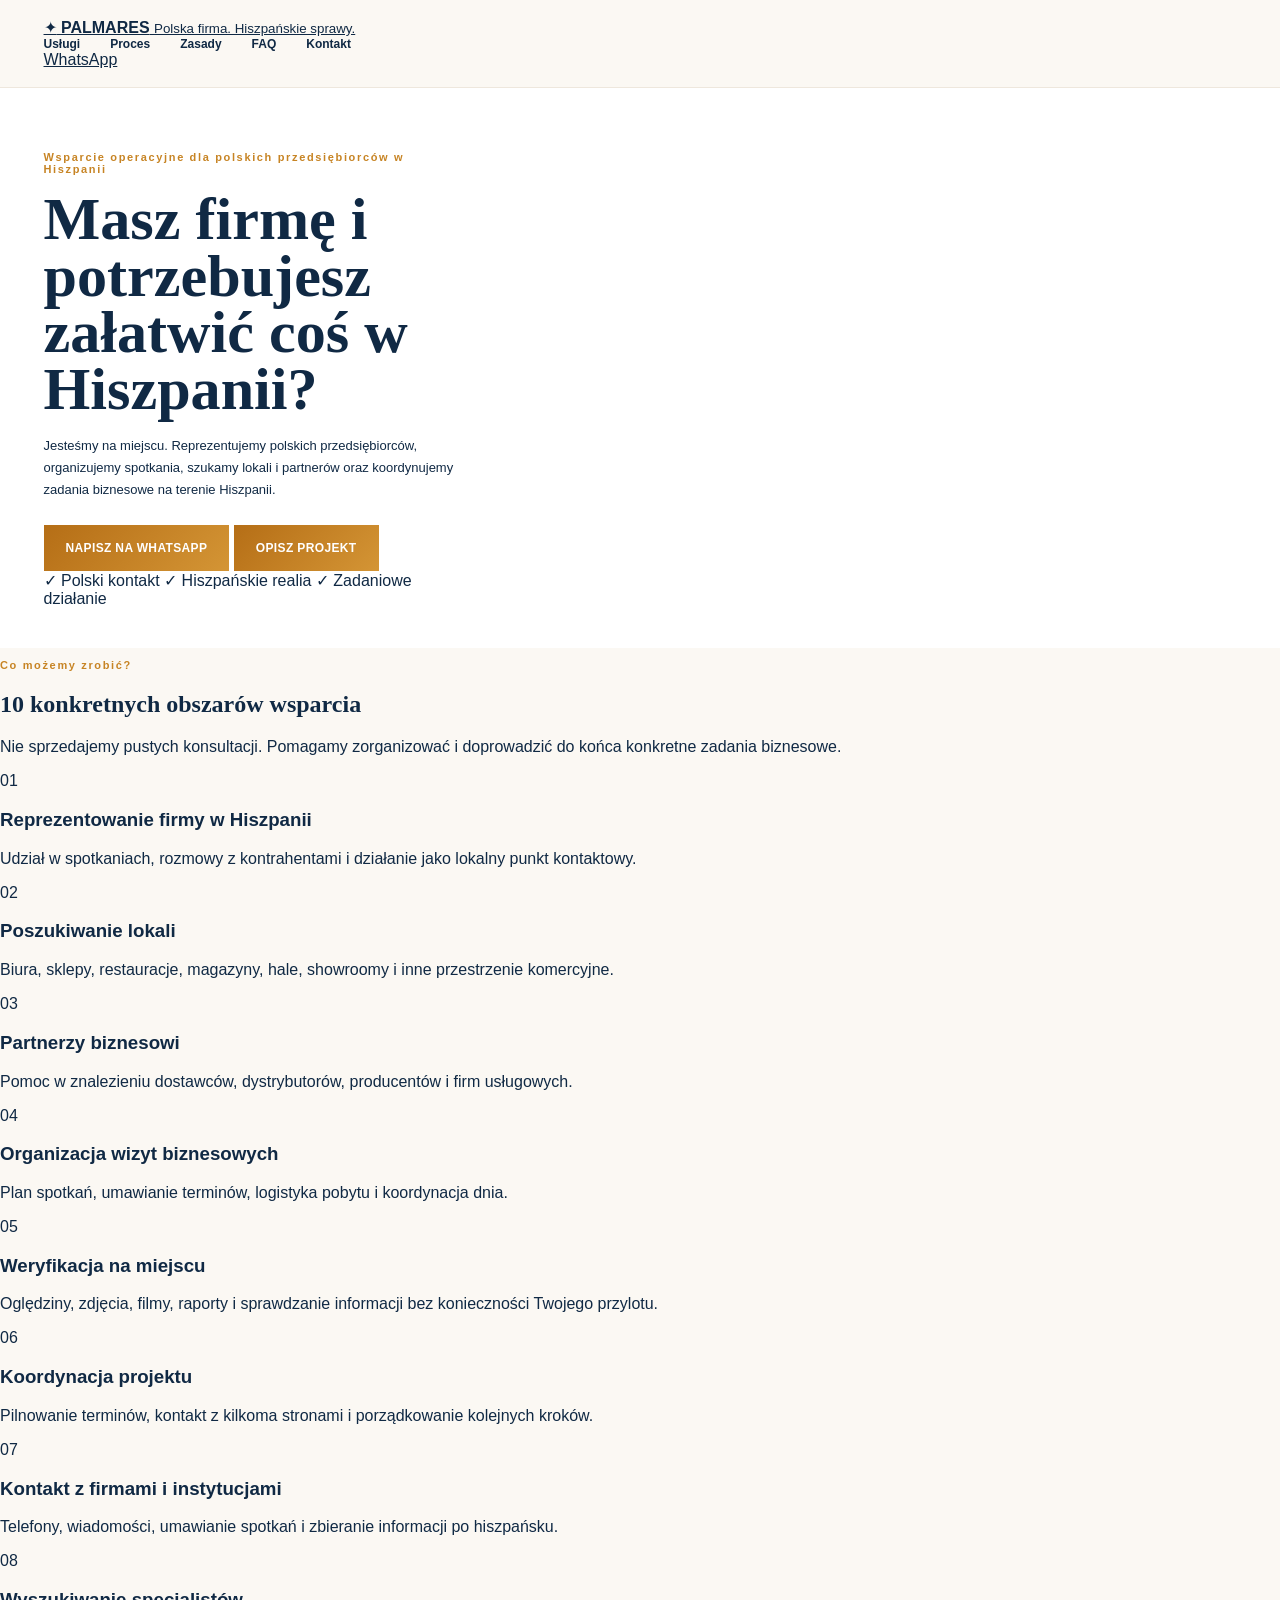
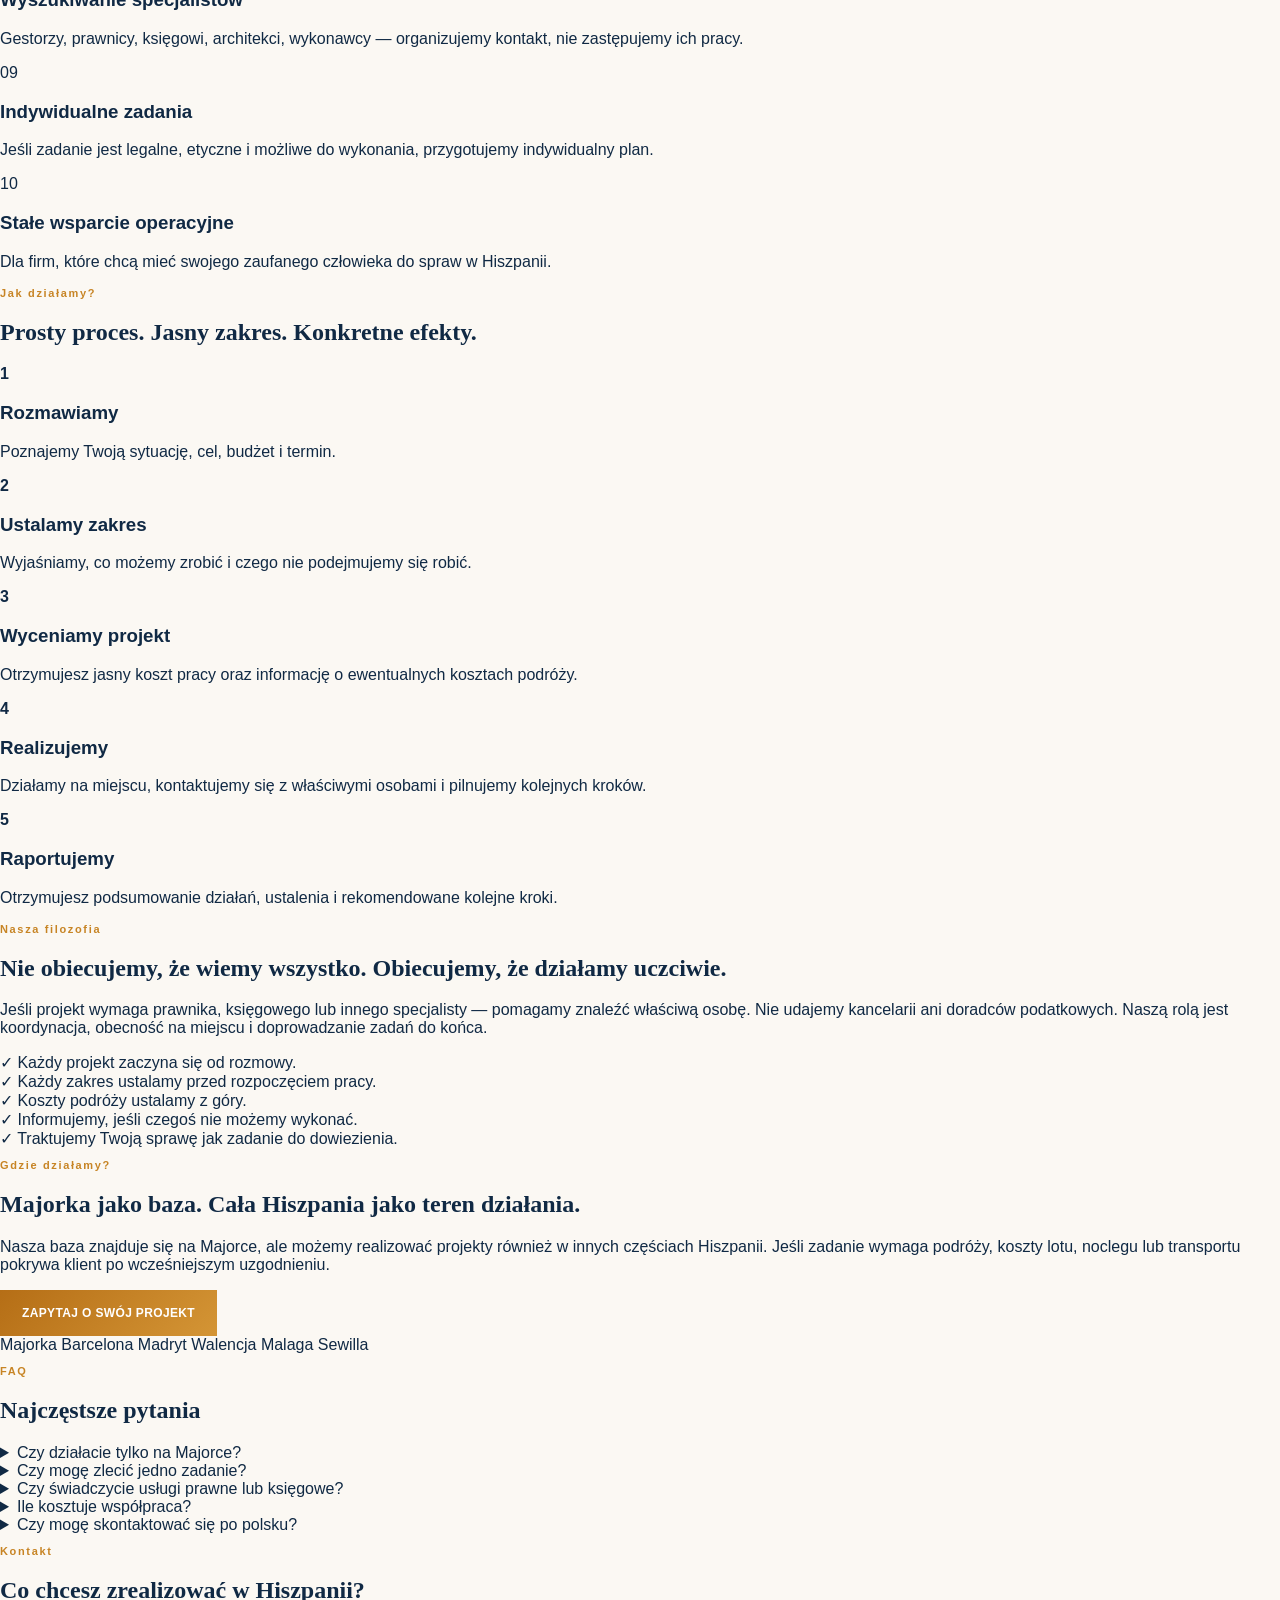
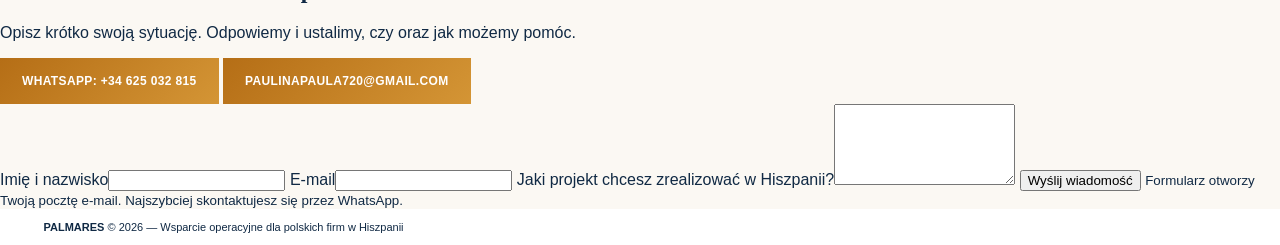
<file: index[1].html>
<!DOCTYPE html>
<html lang="pl">
<head>
  <meta charset="UTF-8" />
  <meta name="viewport" content="width=device-width, initial-scale=1.0" />
  <title>PALMARES — Twój partner operacyjny w Hiszpanii</title>
  <meta name="description" content="PALMARES pomaga polskim przedsiębiorcom realizować sprawy biznesowe w Hiszpanii. Reprezentujemy firmy na miejscu, szukamy lokali i partnerów, organizujemy spotkania oraz koordynujemy projekty." />
  <link rel="stylesheet" href="styles.css" />
</head>
<body>
  <header class="site-header">
    <div class="container header-inner">
      <a href="#start" class="logo">
        <span class="logo-mark">✦</span>
        <span>
          <strong>PALMARES</strong>
          <small>Polska firma. Hiszpańskie sprawy.</small>
        </span>
      </a>
      <nav class="desktop-nav">
        <a href="#uslugi">Usługi</a>
        <a href="#proces">Proces</a>
        <a href="#zasady">Zasady</a>
        <a href="#faq">FAQ</a>
        <a href="#kontakt" class="nav-button">Kontakt</a>
      </nav>
      <a class="mobile-whatsapp" href="https://wa.me/34625032815">WhatsApp</a>
    </div>
  </header>

  <main id="start">
    <section class="hero">
      <div class="container hero-grid">
        <div class="hero-copy">
          <p class="eyebrow">Wsparcie operacyjne dla polskich przedsiębiorców w Hiszpanii</p>
          <h1>Masz firmę i potrzebujesz załatwić coś w Hiszpanii?</h1>
          <p class="lead">Jesteśmy na miejscu. Reprezentujemy polskich przedsiębiorców, organizujemy spotkania, szukamy lokali i partnerów oraz koordynujemy zadania biznesowe na terenie Hiszpanii.</p>
          <div class="hero-actions">
            <a href="https://wa.me/34625032815" class="button primary">Napisz na WhatsApp</a>
            <a href="#kontakt" class="button secondary">Opisz projekt</a>
          </div>
          <div class="trust-row">
            <span>✓ Polski kontakt</span>
            <span>✓ Hiszpańskie realia</span>
            <span>✓ Zadaniowe działanie</span>
          </div>
        </div>

        <div class="hero-visual" aria-label="Ilustracja biznesowa w Hiszpanii">
          <div class="visual-card">
            <div class="sun"></div>
            <div class="arch arch-1"></div>
            <div class="arch arch-2"></div>
            <div class="table"></div>
            <div class="person person-left"></div>
            <div class="person person-right"></div>
            <div class="paper paper-1"></div>
            <div class="paper paper-2"></div>
          </div>
        </div>
      </div>
    </section>

    <section id="uslugi" class="section">
      <div class="container">
        <div class="section-heading">
          <p class="eyebrow">Co możemy zrobić?</p>
          <h2>10 konkretnych obszarów wsparcia</h2>
          <p>Nie sprzedajemy pustych konsultacji. Pomagamy zorganizować i doprowadzić do końca konkretne zadania biznesowe.</p>
        </div>

        <div class="services-grid">
          <article class="service-card"><span>01</span><h3>Reprezentowanie firmy w Hiszpanii</h3><p>Udział w spotkaniach, rozmowy z kontrahentami i działanie jako lokalny punkt kontaktowy.</p></article>
          <article class="service-card"><span>02</span><h3>Poszukiwanie lokali</h3><p>Biura, sklepy, restauracje, magazyny, hale, showroomy i inne przestrzenie komercyjne.</p></article>
          <article class="service-card"><span>03</span><h3>Partnerzy biznesowi</h3><p>Pomoc w znalezieniu dostawców, dystrybutorów, producentów i firm usługowych.</p></article>
          <article class="service-card"><span>04</span><h3>Organizacja wizyt biznesowych</h3><p>Plan spotkań, umawianie terminów, logistyka pobytu i koordynacja dnia.</p></article>
          <article class="service-card"><span>05</span><h3>Weryfikacja na miejscu</h3><p>Oględziny, zdjęcia, filmy, raporty i sprawdzanie informacji bez konieczności Twojego przylotu.</p></article>
          <article class="service-card"><span>06</span><h3>Koordynacja projektu</h3><p>Pilnowanie terminów, kontakt z kilkoma stronami i porządkowanie kolejnych kroków.</p></article>
          <article class="service-card"><span>07</span><h3>Kontakt z firmami i instytucjami</h3><p>Telefony, wiadomości, umawianie spotkań i zbieranie informacji po hiszpańsku.</p></article>
          <article class="service-card"><span>08</span><h3>Wyszukiwanie specjalistów</h3><p>Gestorzy, prawnicy, księgowi, architekci, wykonawcy — organizujemy kontakt, nie zastępujemy ich pracy.</p></article>
          <article class="service-card"><span>09</span><h3>Indywidualne zadania</h3><p>Jeśli zadanie jest legalne, etyczne i możliwe do wykonania, przygotujemy indywidualny plan.</p></article>
          <article class="service-card"><span>10</span><h3>Stałe wsparcie operacyjne</h3><p>Dla firm, które chcą mieć swojego zaufanego człowieka do spraw w Hiszpanii.</p></article>
        </div>
      </div>
    </section>

    <section id="proces" class="section process-section">
      <div class="container">
        <div class="section-heading light">
          <p class="eyebrow">Jak działamy?</p>
          <h2>Prosty proces. Jasny zakres. Konkretne efekty.</h2>
        </div>
        <div class="process-grid">
          <div class="process-step"><strong>1</strong><h3>Rozmawiamy</h3><p>Poznaje­my Twoją sytuację, cel, budżet i termin.</p></div>
          <div class="process-step"><strong>2</strong><h3>Ustalamy zakres</h3><p>Wyjaśniamy, co możemy zrobić i czego nie podejmujemy się robić.</p></div>
          <div class="process-step"><strong>3</strong><h3>Wyceniamy projekt</h3><p>Otrzymujesz jasny koszt pracy oraz informację o ewentualnych kosztach podróży.</p></div>
          <div class="process-step"><strong>4</strong><h3>Realizujemy</h3><p>Działamy na miejscu, kontaktujemy się z właściwymi osobami i pilnujemy kolejnych kroków.</p></div>
          <div class="process-step"><strong>5</strong><h3>Raportujemy</h3><p>Otrzymujesz podsumowanie działań, ustalenia i rekomendowane kolejne kroki.</p></div>
        </div>
      </div>
    </section>

    <section id="zasady" class="section principles">
      <div class="container split">
        <div>
          <p class="eyebrow">Nasza filozofia</p>
          <h2>Nie obiecujemy, że wiemy wszystko. Obiecujemy, że działamy uczciwie.</h2>
          <p class="big-text">Jeśli projekt wymaga prawnika, księgowego lub innego specjalisty — pomagamy znaleźć właściwą osobę. Nie udajemy kancelarii ani doradców podatkowych. Naszą rolą jest koordynacja, obecność na miejscu i doprowadzanie zadań do końca.</p>
        </div>
        <div class="principle-list">
          <div>✓ Każdy projekt zaczyna się od rozmowy.</div>
          <div>✓ Każdy zakres ustalamy przed rozpoczęciem pracy.</div>
          <div>✓ Koszty podróży ustalamy z góry.</div>
          <div>✓ Informujemy, jeśli czegoś nie możemy wykonać.</div>
          <div>✓ Traktujemy Twoją sprawę jak zadanie do dowiezienia.</div>
        </div>
      </div>
    </section>

    <section class="section areas">
      <div class="container area-grid">
        <div>
          <p class="eyebrow">Gdzie działamy?</p>
          <h2>Majorka jako baza. Cała Hiszpania jako teren działania.</h2>
          <p>Nasza baza znajduje się na Majorce, ale możemy realizować projekty również w innych częściach Hiszpanii. Jeśli zadanie wymaga podróży, koszty lotu, noclegu lub transportu pokrywa klient po wcześniejszym uzgodnieniu.</p>
          <a href="https://wa.me/34625032815" class="button primary">Zapytaj o swój projekt</a>
        </div>
        <div class="map-card">
          <span class="pin pin-1">Majorka</span>
          <span class="pin pin-2">Barcelona</span>
          <span class="pin pin-3">Madryt</span>
          <span class="pin pin-4">Walencja</span>
          <span class="pin pin-5">Malaga</span>
          <span class="pin pin-6">Sewilla</span>
        </div>
      </div>
    </section>

    <section id="faq" class="section faq">
      <div class="container faq-grid">
        <div>
          <p class="eyebrow">FAQ</p>
          <h2>Najczęstsze pytania</h2>
        </div>
        <div class="faq-list">
          <details><summary>Czy działacie tylko na Majorce?</summary><p>Nie. Majorka jest naszą bazą, ale przy odpowiednim zakresie projektu możemy działać w całej Hiszpanii.</p></details>
          <details><summary>Czy mogę zlecić jedno zadanie?</summary><p>Tak. Możesz zlecić jedno konkretne zadanie albo większy projekt składający się z kilku etapów.</p></details>
          <details><summary>Czy świadczycie usługi prawne lub księgowe?</summary><p>Nie. Możemy pomóc znaleźć odpowiednich specjalistów i koordynować kontakt, ale nie zastępujemy prawnika, księgowego ani gestorii.</p></details>
          <details><summary>Ile kosztuje współpraca?</summary><p>Każdy projekt wyceniamy indywidualnie. Przed rozpoczęciem pracy otrzymujesz jasny zakres i koszt.</p></details>
          <details><summary>Czy mogę skontaktować się po polsku?</summary><p>Tak. Podstawą współpracy jest komunikacja po polsku, a działania lokalne realizujemy po hiszpańsku.</p></details>
        </div>
      </div>
    </section>

    <section id="kontakt" class="section contact">
      <div class="container contact-grid">
        <div>
          <p class="eyebrow">Kontakt</p>
          <h2>Co chcesz zrealizować w Hiszpanii?</h2>
          <p>Opisz krótko swoją sytuację. Odpowiemy i ustalimy, czy oraz jak możemy pomóc.</p>
          <div class="contact-buttons">
            <a href="https://wa.me/34625032815" class="button primary">WhatsApp: +34 625 032 815</a>
            <a href="mailto:paulinapaula720@gmail.com" class="button secondary">paulinapaula720@gmail.com</a>
          </div>
        </div>
        <form action="mailto:paulinapaula720@gmail.com" method="post" enctype="text/plain" class="contact-form">
          <label>Imię i nazwisko<input name="Imię i nazwisko" type="text" /></label>
          <label>E-mail<input name="Email" type="email" /></label>
          <label>Jaki projekt chcesz zrealizować w Hiszpanii?<textarea name="Projekt" rows="5"></textarea></label>
          <button type="submit">Wyślij wiadomość</button>
          <small>Formularz otworzy Twoją pocztę e-mail. Najszybciej skontaktujesz się przez WhatsApp.</small>
        </form>
      </div>
    </section>
  </main>

  <footer>
    <div class="container footer-inner">
      <strong>PALMARES</strong>
      <span>© 2026 — Wsparcie operacyjne dla polskich firm w Hiszpanii</span>
    </div>
  </footer>
</body>
</html>
</file>
<file: styles.css>
:root{
  --navy:#0c2948;--gold:#c78424;--cream:#fbf8f3;--white:#fff;--ink:#102944;
  --muted:#5f6872;--line:#e8dfd3;--soft:#f4eee6
}
*{box-sizing:border-box}
html{scroll-behavior:smooth}
body{margin:0;background:var(--cream);color:var(--ink);font-family:Inter,Arial,sans-serif}
a{color:inherit}
.site-header{
  height:88px;display:flex;align-items:center;justify-content:space-between;
  padding:0 3.4vw;background:rgba(251,248,243,.98);position:sticky;top:0;z-index:20;
  border-bottom:1px solid #eee7dd;backdrop-filter:blur(12px)
}
.brand{display:flex;align-items:center;gap:13px;text-decoration:none;min-width:max-content}
.brand-mark{
  width:46px;height:46px;border:1px solid var(--gold);border-radius:50%;display:grid;place-items:center;
  font:600 27px "Cormorant Garamond",serif
}
.brand-copy strong{display:block;font:600 26px "Cormorant Garamond",serif;letter-spacing:.15em}
.brand-copy small{font-size:9px;letter-spacing:.18em;color:#9a5e16}
nav{display:flex;gap:30px}
nav a{text-decoration:none;font-size:12px;font-weight:700}
.nav-cta,.button{
  background:linear-gradient(135deg,#b56e16,#d49535);color:#fff;text-decoration:none;text-transform:uppercase;
  font-weight:700;font-size:12px;letter-spacing:.03em;padding:16px 22px;display:inline-flex;gap:14px;align-items:center
}
.menu-button{display:none;background:none;border:0;padding:8px}
.menu-button span{display:block;width:24px;height:2px;background:var(--navy);margin:5px 0}

.hero{display:grid;grid-template-columns:39% 61%;background:#fff;min-height:470px}
.hero-copy{padding:52px 3.4vw 40px;align-self:center}
.eyebrow,.small-label,.section-title p{font-size:11px;letter-spacing:.15em;color:var(--gold);font-weight:700}
h1,h2{font-family:"Cormorant Garamond",serif}
h1{font-size:clamp(44px,4.7vw,68px);line-height:.94;margin:16px 0 18px;font-weight:600}
h1 em,h2 em{font-style:normal;color:var(--gold)}
.gold-rule{width:60px;height:2px;background:var(--gold);margin:22px 0}
.hero h2{font-size:27px;line-height:1.12;margin:0 0 14px}
.lead{font-size:13px;line-height:1.7;max-width:470px;margin:0 0 24px}
.hero-image{
  background-image:url("assets/hero-palmares.jpg");background-size:cover;background-position:center;min-height:470px
}

.facts{display:grid;grid-template-columns:repeat(3,1fr);background:#fff;border-top:1px solid var(--line);border-bottom:1px solid var(--line);padding:20px 3vw}
.facts article{display:flex;gap:16px;padding:8px 26px;border-right:1px solid var(--line)}
.facts article:last-child{border-right:none}
.fact-icon svg,.card-icon svg,.benefit-icon svg{width:38px;height:38px;stroke:var(--gold);fill:none;stroke-width:1.4;stroke-linecap:round;stroke-linejoin:round}
.facts h3{font-size:13px;margin:0 0 5px}
.facts p{font-size:11px;line-height:1.5;margin:0;color:var(--muted)}

.section-pad{padding:34px 2.3vw}
.section-title{text-align:center;margin-bottom:18px}
.section-title p{font-size:13px}
.cards{display:grid;grid-template-columns:repeat(6,1fr);gap:8px}
.cards article{background:#fff;border:1px solid var(--line);padding:18px 13px;text-align:center;min-height:250px;transition:.25s ease}
.cards article:hover{transform:translateY(-4px);box-shadow:0 12px 30px rgba(12,41,72,.08)}
.card-icon{height:50px;display:grid;place-items:center;margin-bottom:8px}
.cards h3{font-size:15px;line-height:1.3;margin:8px 0 12px}
.cards p{font-size:11px;line-height:1.65;color:#3e4a56}

.info-grid{display:grid;grid-template-columns:1fr 1fr;gap:14px;padding-top:8px}
.info-box{background:#fff;border:1px solid var(--line);padding:24px 28px}
.info-box h2{font-size:28px;margin:6px 0 22px;font-weight:600}
.steps{display:grid;grid-template-columns:repeat(4,1fr);gap:10px}
.steps div{text-align:center;position:relative}
.steps div:not(:last-child)::after{content:"";position:absolute;top:17px;left:60%;width:80%;border-top:1px dotted #b8ad9e}
.steps span{width:34px;height:34px;border-radius:50%;background:var(--navy);color:#fff;display:grid;place-items:center;margin:0 auto 10px;position:relative;z-index:1}
.steps strong{display:block;font-size:11px;margin-bottom:7px}
.steps small{font-size:9px;line-height:1.45;color:var(--muted)}
.info-box ul{list-style:none;padding:0;margin:0}
.info-box li{font-size:11px;margin:11px 0;padding-left:23px;position:relative}
.info-box li::before{content:"✓";position:absolute;left:0;color:var(--gold);font-weight:800}

.coverage{display:grid;grid-template-columns:1.3fr .85fr .65fr 1fr;background:#fff;border-top:1px solid var(--line)}
.coverage-photo{background-image:url("assets/majorka.jpg");background-size:cover;background-position:center;min-height:190px}
.coverage-copy{padding:28px 26px}
.coverage-copy h2{font-size:25px;margin:7px 0 0}
.coverage-copy p{font-size:11px;line-height:1.65;color:var(--muted)}
.orange{font-size:11px;color:var(--gold)}
.coverage-map{display:grid;place-items:center}
.coverage-map svg{width:85%;max-width:210px}
.coverage-map path{fill:#d8ad73}

.dark-band{display:grid;grid-template-columns:1.7fr .8fr .8fr .8fr 1.25fr;gap:20px;align-items:center;background:var(--navy);color:#fff;padding:22px 3.4vw}
.dark-band blockquote{font:600 27px/1.05 "Cormorant Garamond",serif;margin:0;color:#fff}
.benefit{text-align:center;font-size:11px}
.benefit-icon svg{width:30px;height:30px}
.benefit p{line-height:1.5}
.contact-box{border:1px solid var(--gold);padding:12px 16px}
.contact-box small{color:var(--gold);display:block;font-weight:700;margin-bottom:5px}
.contact-box a{display:block;text-decoration:none;font-size:11px;margin:4px 0}
.contact-box .phone{font-size:19px;font-weight:700}
.whatsapp{color:#61c46d}

footer{display:flex;align-items:center;justify-content:space-between;padding:12px 3.4vw;background:#fff;font-size:11px}
.footer-brand .brand-mark{width:34px;height:34px;font-size:20px}
.footer-brand .brand-copy strong{font-size:19px}
.floating-whatsapp{
  display:none;position:fixed;right:18px;bottom:18px;width:52px;height:52px;border-radius:50%;
  background:#25d366;color:#fff;text-decoration:none;font-weight:800;place-items:center;z-index:30;
  box-shadow:0 8px 24px rgba(0,0,0,.22)
}

@media(max-width:1100px){
  nav{display:none;position:absolute;top:74px;left:0;right:0;background:#fff;padding:18px;flex-direction:column;border-bottom:1px solid var(--line)}
  nav.open{display:flex}
  .menu-button{display:block}
  .hero{grid-template-columns:1fr}
  .hero-image{min-height:480px}
  .cards{grid-template-columns:repeat(3,1fr)}
  .coverage{grid-template-columns:1fr 1fr}
  .dark-band{grid-template-columns:1fr 1fr}
  .contact-box{grid-column:1/-1}
}
@media(max-width:700px){
  .site-header{height:74px;padding:0 16px}
  .nav-cta{display:none}
  .brand-copy strong{font-size:20px}
  .hero-copy{padding:42px 20px}
  h1{font-size:52px}
  .hero-image{min-height:360px}
  .facts{grid-template-columns:1fr}
  .facts article{border-right:none;border-bottom:1px solid var(--line)}
  .facts article:last-child{border-bottom:none}
  .cards{grid-template-columns:1fr}
  .info-grid{grid-template-columns:1fr}
  .steps{grid-template-columns:1fr 1fr}
  .coverage{grid-template-columns:1fr}
  .coverage-map{padding:15px}
  .dark-band{grid-template-columns:1fr}
  footer{flex-direction:column;gap:10px}
  .floating-whatsapp{display:grid}
}
</file>
